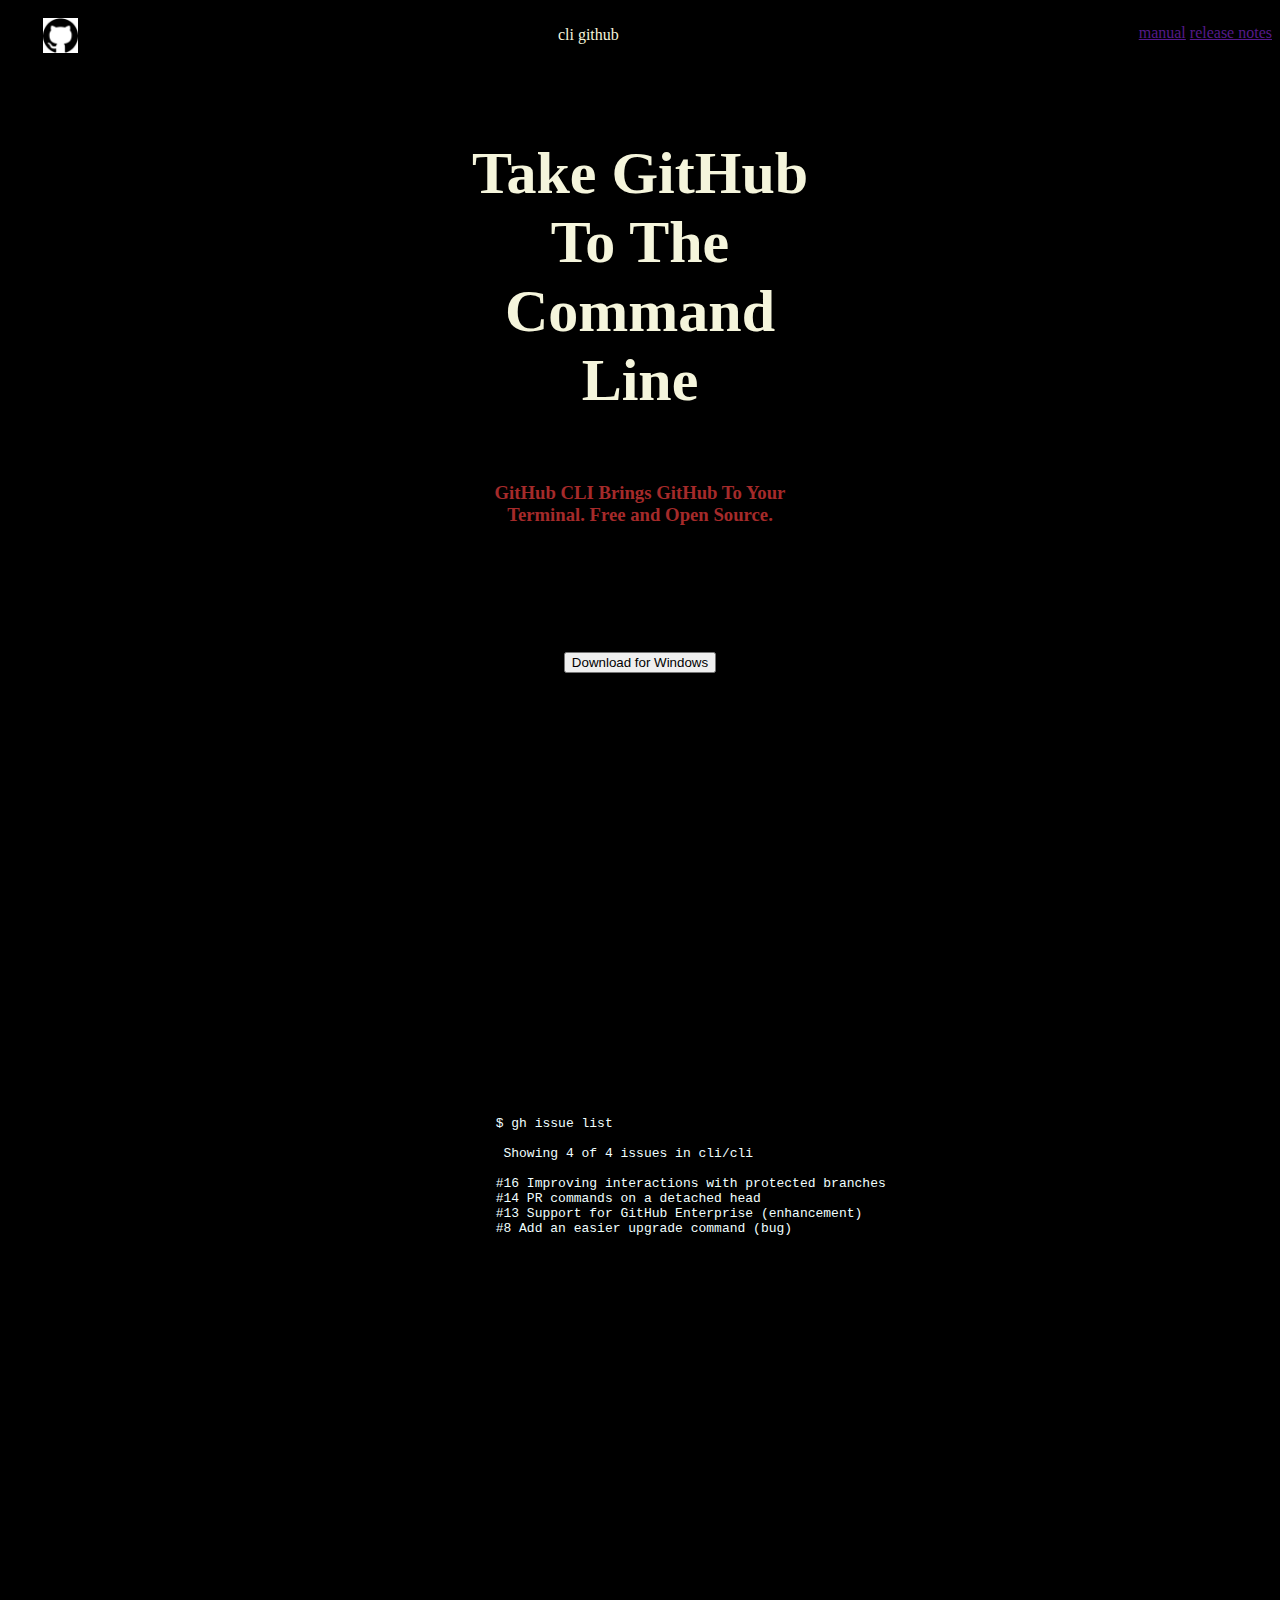
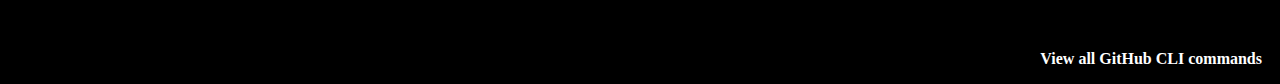
<file: index.html>
<!DOCTYPE html>
<html lang="en">
<head>
    <meta charset="UTF-8">
    <meta name="viewport" content="width=device-width, initial-scale=1.0">
    <title>cli github</title>
    <link rel="stylesheet" href="style.css">

</head>
<body>
    
    <div class="container">
        
        <img src="icon.png" alt="github_logo"><br>cli github
        <ul>
        <a href="">manual</a>  
        <a href="">release notes</a>
       </ul>  

    </div>
<div>



</div>
  <h1><strong style="font-size: 60px;"> Take GitHub<br> To The <br> Command <br>Line</strong></h1>
  <br> <br> <br> <br> <br>
  <br> <br> <br> <br>
  <h3 style="color: brown;">GitHub CLI Brings GitHub To Your <br> Terminal. Free and Open Source.
  </h3>
   
     <br> <br> <br> <br>
    <div class="centered-content">
        
        <button>Download for Windows</button>
        <h4>View installation instructions</h4>
      </div>

      <div class="centered">
        <pre style="color: azure;">
             $ gh issue list
    
              Showing 4 of 4 issues in cli/cli
    
             #16 Improving interactions with protected branches
             #14 PR commands on a detached head
             #13 Support for GitHub Enterprise (enhancement)
             #8 Add an easier upgrade command (bug)
        </pre>
      </div>

      <ul class="yellow">
        <li><strong style="color: white;">View all GitHub CLI commands</strong></li>
      </ul>
      

</body>
</html>
</file>
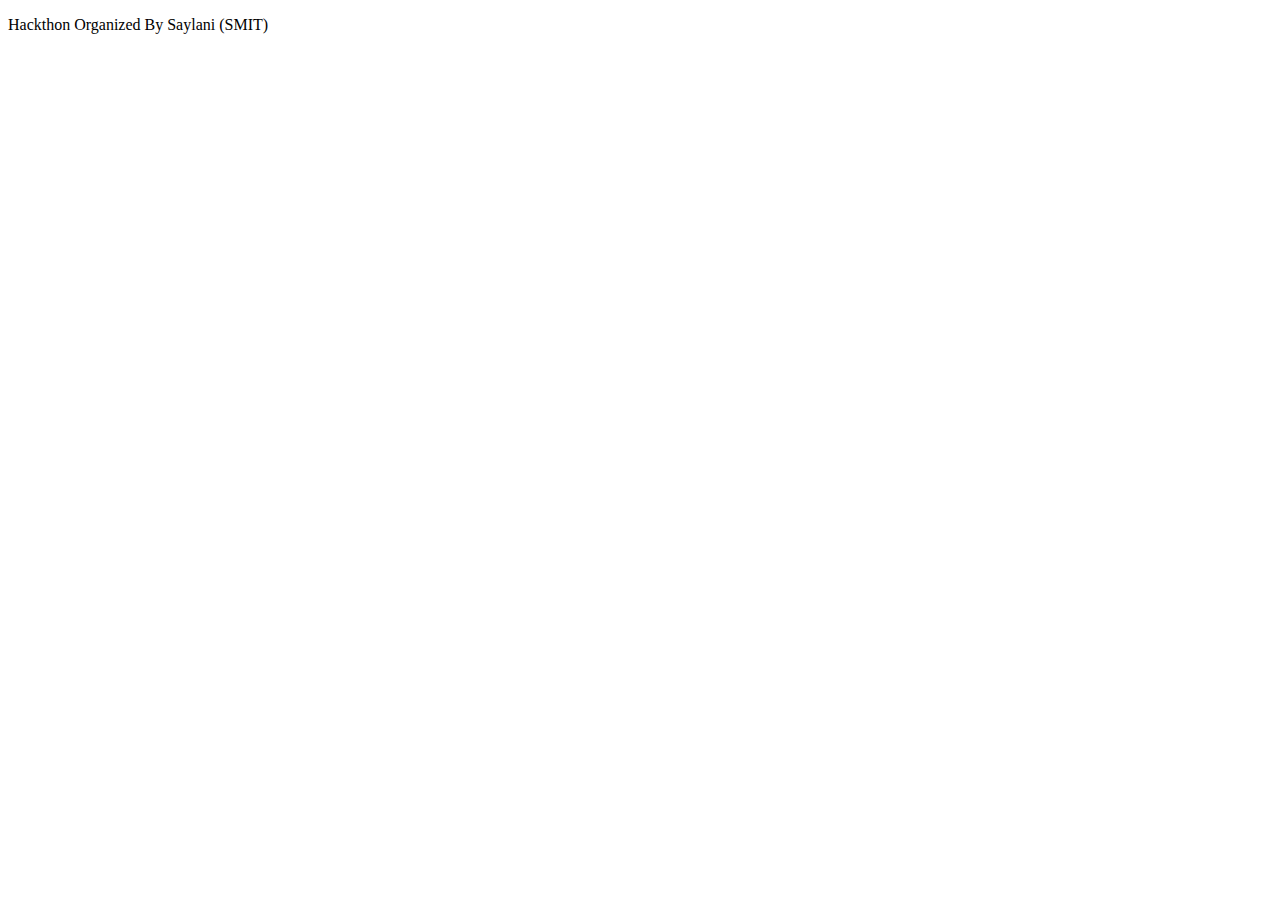
<file: index1.html>
<!DOCTYPE html>
<html lang="en">
<head>
    <meta charset="UTF-8">
    <meta name="viewport" content="width=device-width, initial-scale=1.0">
    <title>Document</title>
</head>
<body>
    <p>Hackthon Organized By Saylani (SMIT)</p>
</body>
</html>
</file>
<file: style.css>
body{
    background-color: black;
}
.container{
    background-color: black;
    color: beige;
    display: flex;
    justify-content: space-between;
}
li{
    display: flex;
    flex-wrap:wrap;
    justify-content: flex-end;
    padding-right: 10px;
    padding-top: 0px;

}
img{
    padding-top: 10px;
    padding-left: 35px;
    height: 35px;
}
h1,h3{
    justify-content: center;
    text-align: center;
    padding-top: 60px;
    height: 80px;
    width: 100%;
    color: beige;
}
button{
    text-align: center;
    
}
.centered-content {
    text-align: center;
  }
  .centered {
    display: flex;
    justify-content: center;
    align-items: center;
    height: 100vh;
  }
  .yellow{
    text-align: center;
  }
</file>
